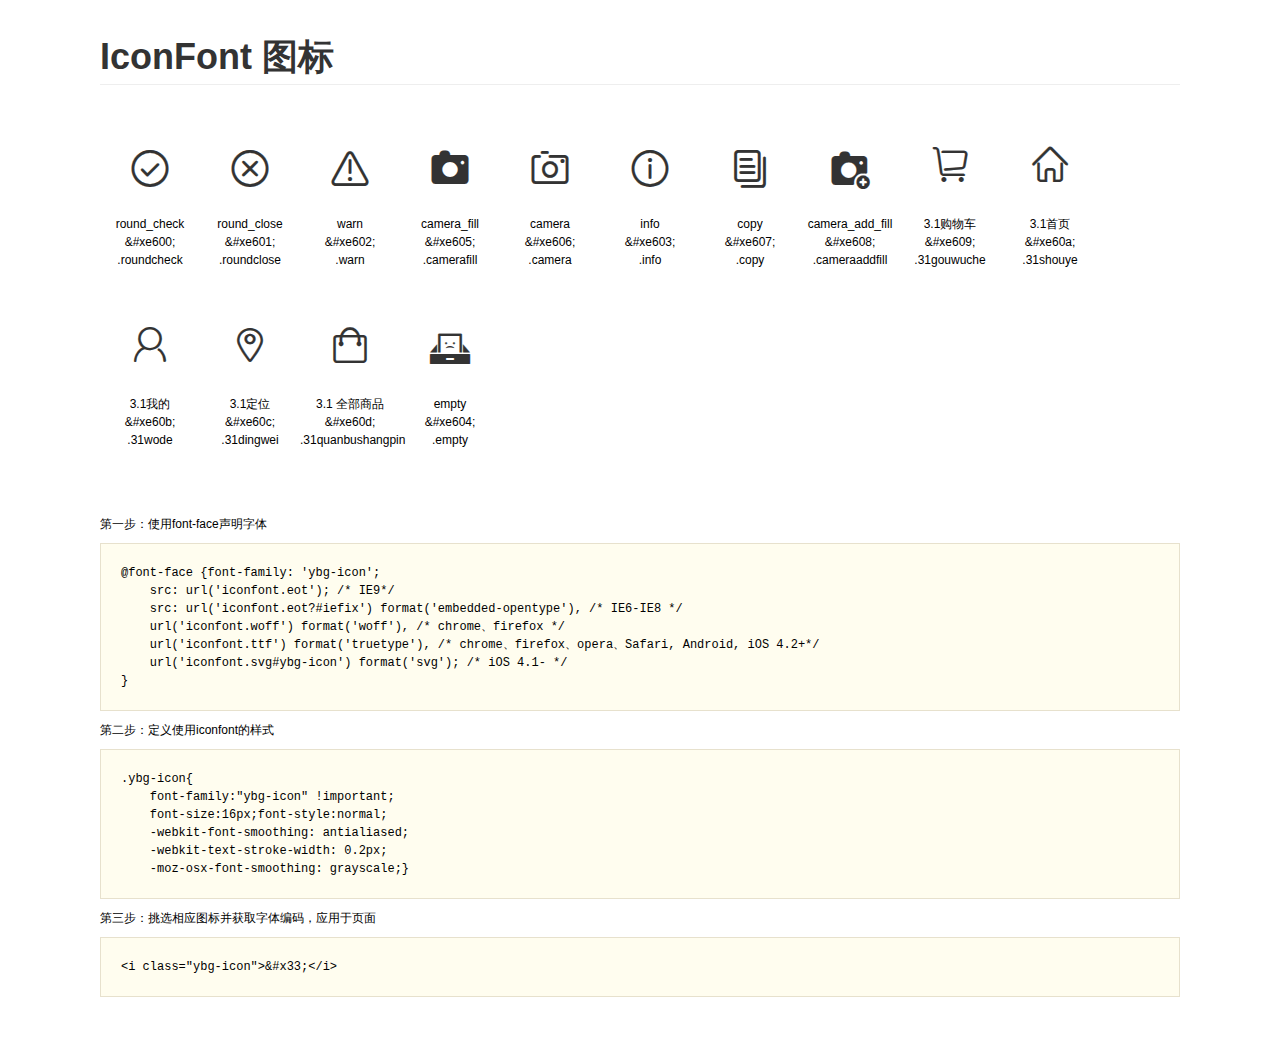
<file: libs/iconfont/demo.html>
<!DOCTYPE html>
<html>
<head>
    <meta charset="utf-8"/>
    <title>IconFont</title>
    <link rel="stylesheet" href="demo.css">
    <link rel="stylesheet" href="iconfont.css">
</head>
<body>
    <div class="main">
        <h1>IconFont 图标</h1>
        <ul class="icon_lists clear">
            
                <li>
                <i class="icon ybg-icon">&#xe600;</i>
                    <div class="name">round_check</div>
                    <div class="code">&amp;#xe600;</div>
                    <div class="fontclass">.roundcheck</div>
                </li>
            
                <li>
                <i class="icon ybg-icon">&#xe601;</i>
                    <div class="name">round_close</div>
                    <div class="code">&amp;#xe601;</div>
                    <div class="fontclass">.roundclose</div>
                </li>
            
                <li>
                <i class="icon ybg-icon">&#xe602;</i>
                    <div class="name">warn</div>
                    <div class="code">&amp;#xe602;</div>
                    <div class="fontclass">.warn</div>
                </li>
            
                <li>
                <i class="icon ybg-icon">&#xe605;</i>
                    <div class="name">camera_fill</div>
                    <div class="code">&amp;#xe605;</div>
                    <div class="fontclass">.camerafill</div>
                </li>
            
                <li>
                <i class="icon ybg-icon">&#xe606;</i>
                    <div class="name">camera</div>
                    <div class="code">&amp;#xe606;</div>
                    <div class="fontclass">.camera</div>
                </li>
            
                <li>
                <i class="icon ybg-icon">&#xe603;</i>
                    <div class="name">info</div>
                    <div class="code">&amp;#xe603;</div>
                    <div class="fontclass">.info</div>
                </li>
            
                <li>
                <i class="icon ybg-icon">&#xe607;</i>
                    <div class="name">copy</div>
                    <div class="code">&amp;#xe607;</div>
                    <div class="fontclass">.copy</div>
                </li>
            
                <li>
                <i class="icon ybg-icon">&#xe608;</i>
                    <div class="name">camera_add_fill</div>
                    <div class="code">&amp;#xe608;</div>
                    <div class="fontclass">.cameraaddfill</div>
                </li>
            
                <li>
                <i class="icon ybg-icon">&#xe609;</i>
                    <div class="name">3.1购物车</div>
                    <div class="code">&amp;#xe609;</div>
                    <div class="fontclass">.31gouwuche</div>
                </li>
            
                <li>
                <i class="icon ybg-icon">&#xe60a;</i>
                    <div class="name">3.1首页</div>
                    <div class="code">&amp;#xe60a;</div>
                    <div class="fontclass">.31shouye</div>
                </li>
            
                <li>
                <i class="icon ybg-icon">&#xe60b;</i>
                    <div class="name">3.1我的</div>
                    <div class="code">&amp;#xe60b;</div>
                    <div class="fontclass">.31wode</div>
                </li>
            
                <li>
                <i class="icon ybg-icon">&#xe60c;</i>
                    <div class="name">3.1定位</div>
                    <div class="code">&amp;#xe60c;</div>
                    <div class="fontclass">.31dingwei</div>
                </li>
            
                <li>
                <i class="icon ybg-icon">&#xe60d;</i>
                    <div class="name">3.1 全部商品</div>
                    <div class="code">&amp;#xe60d;</div>
                    <div class="fontclass">.31quanbushangpin</div>
                </li>
            
                <li>
                <i class="icon ybg-icon">&#xe604;</i>
                    <div class="name">empty</div>
                    <div class="code">&amp;#xe604;</div>
                    <div class="fontclass">.empty</div>
                </li>
            
        </ul>


        <div class="helps">
            第一步：使用font-face声明字体
            <pre>
@font-face {font-family: 'ybg-icon';
    src: url('iconfont.eot'); /* IE9*/
    src: url('iconfont.eot?#iefix') format('embedded-opentype'), /* IE6-IE8 */
    url('iconfont.woff') format('woff'), /* chrome、firefox */
    url('iconfont.ttf') format('truetype'), /* chrome、firefox、opera、Safari, Android, iOS 4.2+*/
    url('iconfont.svg#ybg-icon') format('svg'); /* iOS 4.1- */
}
</pre>
第二步：定义使用iconfont的样式
            <pre>
.ybg-icon{
    font-family:"ybg-icon" !important;
    font-size:16px;font-style:normal;
    -webkit-font-smoothing: antialiased;
    -webkit-text-stroke-width: 0.2px;
    -moz-osx-font-smoothing: grayscale;}
</pre>
第三步：挑选相应图标并获取字体编码，应用于页面
<pre>
&lt;i class="ybg-icon"&gt;&amp;#x33;&lt;/i&gt;
</pre>
        </div>

    </div>
</body>
</html>
</file>
<file: libs/iconfont/iconfont.css>
@font-face {font-family: "ybg-icon";
  src: url('iconfont.eot?t=1462264723'); /* IE9*/
  src: url('iconfont.eot?t=1462264723#iefix') format('embedded-opentype'), /* IE6-IE8 */
  url('iconfont.woff?t=1462264723') format('woff'), /* chrome, firefox */
  url('iconfont.ttf?t=1462264723') format('truetype'), /* chrome, firefox, opera, Safari, Android, iOS 4.2+*/
  url('iconfont.svg?t=1462264723#ybg-icon') format('svg'); /* iOS 4.1- */
}

.ybg-icon {
  font-family:"ybg-icon" !important;
  font-size:16px;
  font-style:normal;
  -webkit-font-smoothing: antialiased;
  -webkit-text-stroke-width: 0.2px;
  -moz-osx-font-smoothing: grayscale;
}
.ybg-icon-roundcheck:before { content: "\e600"; }
.ybg-icon-roundclose:before { content: "\e601"; }
.ybg-icon-warn:before { content: "\e602"; }
.ybg-icon-camerafill:before { content: "\e605"; }
.ybg-icon-camera:before { content: "\e606"; }
.ybg-icon-info:before { content: "\e603"; }
.ybg-icon-copy:before { content: "\e607"; }
.ybg-icon-cameraaddfill:before { content: "\e608"; }
.ybg-icon-31gouwuche:before { content: "\e609"; }
.ybg-icon-31shouye:before { content: "\e60a"; }
.ybg-icon-31wode:before { content: "\e60b"; }
.ybg-icon-31dingwei:before { content: "\e60c"; }
.ybg-icon-31quanbushangpin:before { content: "\e60d"; }
.ybg-icon-empty:before { content: "\e604"; }
</file>
<file: libs/iconfont/demo.css>
*{margin: 0;padding: 0;list-style: none;}
/*
KISSY CSS Reset
理念：1. reset 的目的不是清除浏览器的默认样式，这仅是部分工作。清除和重置是紧密不可分的。
2. reset 的目的不是让默认样式在所有浏览器下一致，而是减少默认样式有可能带来的问题。
3. reset 期望提供一套普适通用的基础样式。但没有银弹，推荐根据具体需求，裁剪和修改后再使用。
特色：1. 适应中文；2. 基于最新主流浏览器。
维护：玉伯<lifesinger@gmail.com>, 正淳<ragecarrier@gmail.com>
 */

/** 清除内外边距 **/
body, h1, h2, h3, h4, h5, h6, hr, p, blockquote, /* structural elements 结构元素 */
dl, dt, dd, ul, ol, li, /* list elements 列表元素 */
pre, /* text formatting elements 文本格式元素 */
form, fieldset, legend, button, input, textarea, /* form elements 表单元素 */
th, td /* table elements 表格元素 */ {
  margin: 0;
  padding: 0;
}

/** 设置默认字体 **/
body,
button, input, select, textarea /* for ie */ {
  font: 12px/1.5 tahoma, arial, \5b8b\4f53, sans-serif;
}
h1, h2, h3, h4, h5, h6 { font-size: 100%; }
address, cite, dfn, em, var { font-style: normal; } /* 将斜体扶正 */
code, kbd, pre, samp { font-family: courier new, courier, monospace; } /* 统一等宽字体 */
small { font-size: 12px; } /* 小于 12px 的中文很难阅读，让 small 正常化 */

/** 重置列表元素 **/
ul, ol { list-style: none; }

/** 重置文本格式元素 **/
a { text-decoration: none; }
a:hover { text-decoration: underline; }


/** 重置表单元素 **/
legend { color: #000; } /* for ie6 */
fieldset, img { border: 0; } /* img 搭车：让链接里的 img 无边框 */
button, input, select, textarea { font-size: 100%; } /* 使得表单元素在 ie 下能继承字体大小 */
/* 注：optgroup 无法扶正 */

/** 重置表格元素 **/
table { border-collapse: collapse; border-spacing: 0; }

/* 清除浮动 */
.ks-clear:after, .clear:after {
  content: '\20';
  display: block;
  height: 0;
  clear: both;
}
.ks-clear, .clear {
  *zoom: 1;
}

.main {padding: 30px 100px;}
.main h1{font-size:36px; color:#333; text-align:left;margin-bottom:30px; border-bottom: 1px solid #eee;}

.helps{margin-top:40px;}
.helps pre{
  padding:20px;
  margin:10px 0;
  border:solid 1px #e7e1cd;
  background-color: #fffdef;
  overflow: auto;
}

.icon_lists li{
  float:left;
  width: 100px;
  height:180px;
  text-align: center;
}
.icon_lists .icon{
  font-size: 42px;
  line-height: 100px;
  margin: 10px 0;
  color:#333;
  -webkit-transition: font-size 0.25s ease-out 0s;
  -moz-transition: font-size 0.25s ease-out 0s;
  transition: font-size 0.25s ease-out 0s;

}
.icon_lists .icon:hover{
  font-size: 100px;
}
</file>
